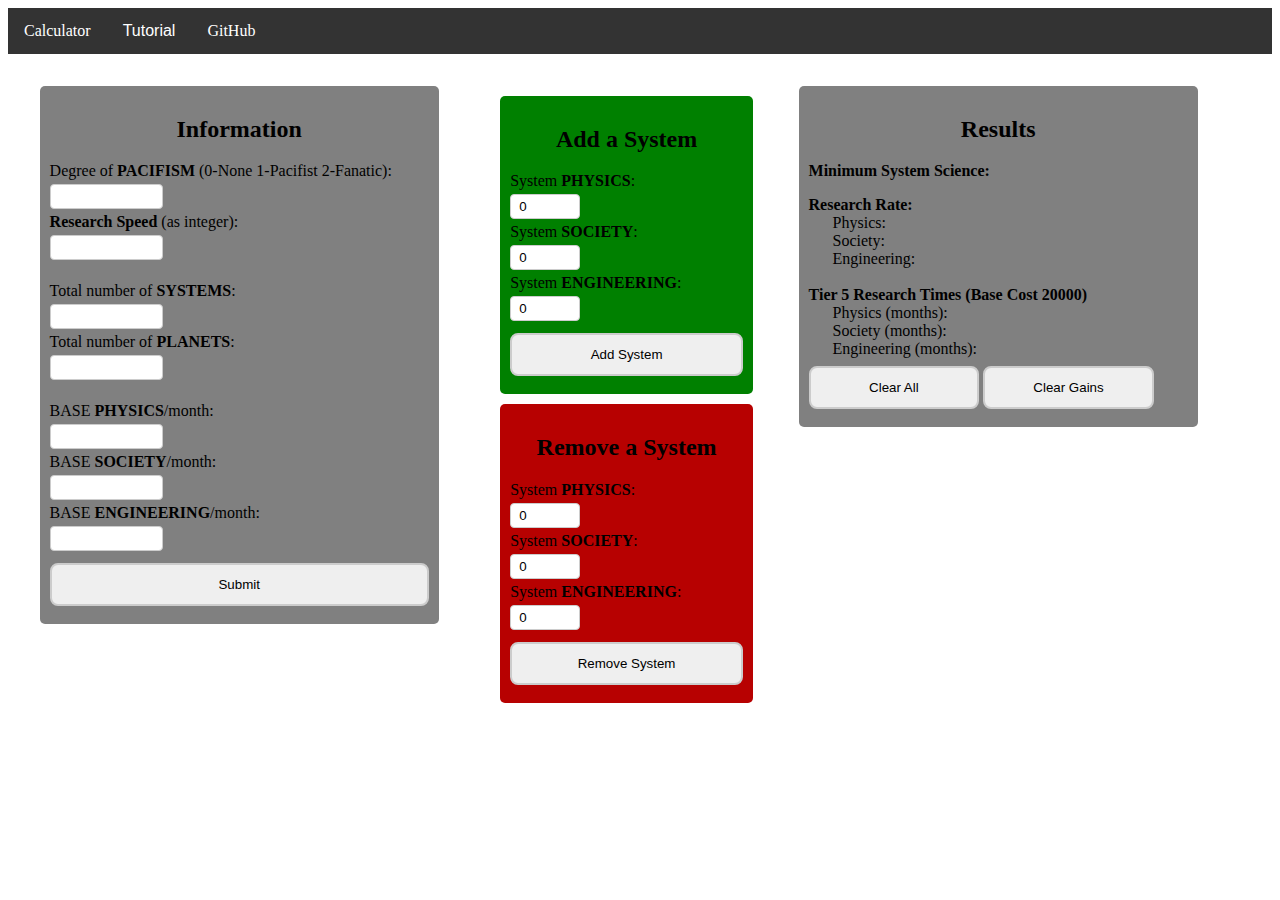
<file: index.html>
<!DOCTYPE html>
<html>
<head>
  <meta charset="utf-8">
  <link rel="stylesheet" type="text/css" href="style.css">
  <script src="scripts.js"></script>
  <title>Stellaris Calculator</title>
</head>
<body>
  <div class="menu">
    <a href="index.html">Calculator</a>
    <div class="dropdown">
    <button class="dropbtn" onclick="dropdown()">Tutorial
      <i class="fa fa-caret-down"></i>
    </button>
    <div class="dropdown-content" id="myDropdown">
      <a href="tutorial_info.html">Information</a>
      <a href="tutorial_add_remove.html">Add/Remove</a>
      <a href="tutorial_results.html">Results</a>
    </div>
  </div>
    <a href="https://github.com/kellerflint/StellarisCalculator">GitHub</a>
  </div>

  <!-- Content -->

  <div id="d_sysSciReq">
    <h2>Information</h2>
    <form id="f_sysSciReq">
      Degree of <b>PACIFISM</b> (0-None 1-Pacifist 2-Fanatic):                  <br><input type="number" class="numInput" id="i_pacifist"><br>
      <b>Research Speed</b> (as integer):                                       <br><input type="number" class="numInput" id="i_genSciMod"><br><br>
      Total number of <b>SYSTEMS</b>:                                           <br><input type="number" class="numInput" id="i_systemNum"><br>
      Total number of <b>PLANETS</b>:                                           <br><input type="number" class="numInput" id="i_planetNum"><br><br>
      BASE <b>PHYSICS</b>/month:                                                <br><input type="number" class="numInput" id="i_basePHY"><br>
      BASE <b>SOCIETY</b>/month:                                                <br><input type="number" class="numInput" id="i_baseSOC"><br>
      BASE <b>ENGINEERING</b>/month:                                            <br><input type="number" class="numInput" id="i_baseENG"><br>
      <input class="submit" type="button" value="Submit" onclick="main()">
    </form>
  </div>

    <div id="arContainer">
      <div id="d_addSystem">
        <h2>Add a System</h2>
        <form id="f_addSystem">
          System <b>PHYSICS</b>:                                                <br><input type="number" class="numInput" id="i_addPHY" value=0><br>
          System <b>SOCIETY</b>:                                                <br><input type="number" class="numInput" id="i_addSOC" value=0><br>
          System <b>ENGINEERING</b>:                                            <br><input type="number" class="numInput" id="i_addENG" value=0><br>
          <input class="submit" type="button" value="Add System" onclick="addSystem()">
        </form>
      </div>
      <div id="d_removeSystem">
        <h2>Remove a System</h2>
        <form id="f_removeSystem">
          System <b>PHYSICS</b>:                                                <br><input type="number" class="numInput" id="i_removePHY" value=0><br>
          System <b>SOCIETY</b>:                                                <br><input type="number" class="numInput" id="i_removeSOC" value=0><br>
          System <b>ENGINEERING</b>:                                            <br><input type="number" class="numInput" id="i_removeENG" value=0><br>
          <input class="submit" type="button" value="Remove System" onclick="removeSystem()">
        </form>
      </div>
  </div>

  <div id="d_results">
    <h2>Results</h2>
    <p id="reqSciPerSys"><b>Minimum System Science:</b> </p>
    <p class="inline" id="avgResearchRate"><b>Research Rate:</b> </p><p class="inline" id="averageGain"></p><br>
    <p class="inline" id="phyResearchRate">&ensp; &ensp; Physics: </p><p class="inline" id="physicsGain"></p><br>
    <p class="inline" id="socResearchRate">&ensp; &ensp; Society: </p><p class="inline" id="societyGain"></p><br>
    <p class="inline" id="engResearchRate">&ensp; &ensp; Engineering: </p><p class="inline" id="engineeringGain"></p><br>
    <br>
    <p class="inline" id="months"><b>Tier 5 Research Times (Base Cost 20000)</b> </p><br>
    <p class="inline" id="phyResearchTime">&ensp; &ensp; Physics (months): </p><p class="inline" id="physicsTimeGain"></p><br>
    <p class="inline" id="socResearchTime">&ensp; &ensp; Society (months): </p><p class="inline" id="societyTimeGain"></p><br>
    <p class="inline" id="engResearchTime">&ensp; &ensp; Engineering (months): </p><p class="inline" id="engineeringTimeGain"></p><br>
    <input class="submit" id="clearAll" type="button" value="Clear All" onclick="clearAll()"> <input class="submit" id="clearGains" type="button" value="Clear Gains" onclick="clearGains()">
  </div>

  <div id="d_DEBUG">
    <h2>DEBUG</h2>
    <p id="output1"></p>
    <p id="output2"></p>
    <p id="output3"></p>
    <p id="output4"></p>
    <p id="output5"></p>
    <p id="output6"></p>
    <p id="output7"></p>
    <p id="output8"></p>
  </div>

</body>

</html>
</file>
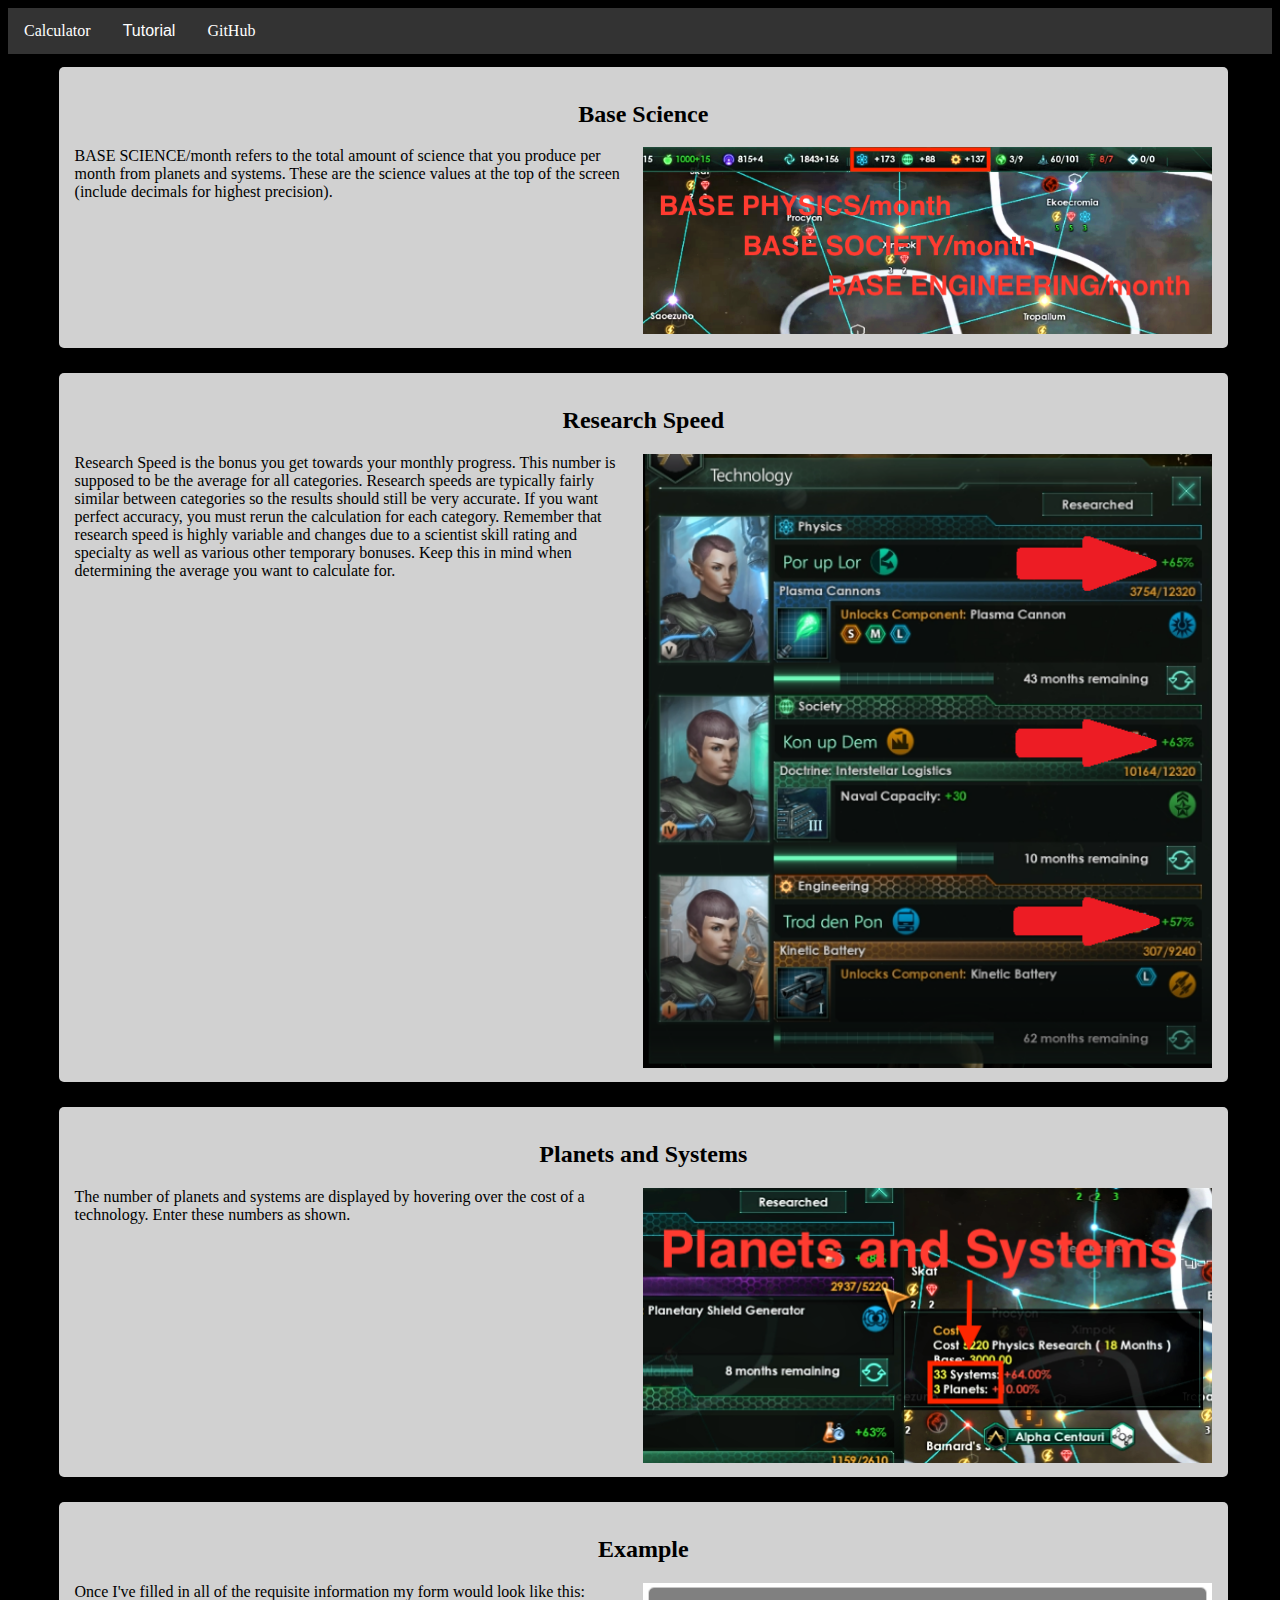
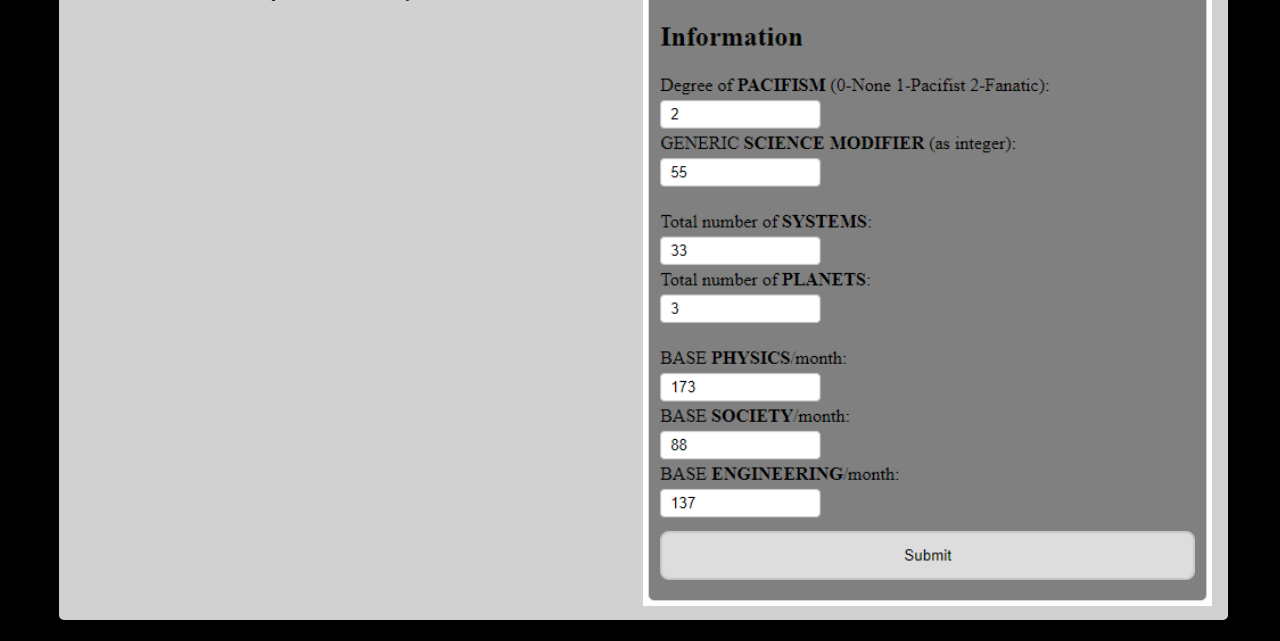
<file: tutorial_info.html>
<!DOCTYPE html>

<html>
<head>
  <meta charset="utf-8">
  <link rel="stylesheet" type="text/css" href="style.css">
  <script src="scripts.js"></script>
  <title>Stellaris Calculator</title>
</head>
<body style="background-color:black;">
  <div class="menu">
    <a href="index.html">Calculator</a>
    <div class="dropdown">
    <button class="dropbtn" onclick="dropdown()">Tutorial
      <i class="fa fa-caret-down"></i>
    </button>
    <div class="dropdown-content" id="myDropdown">
      <a href="tutorial_info.html">Information</a>
      <a href="tutorial_add_remove.html">Add/Remove</a>
      <a href="tutorial_results.html">Results</a>
    </div>
  </div>
    <a href="https://github.com/kellerflint/StellarisCalculator">GitHub</a>
  </div>

  <!-- Content -->

  <div class="tutorialBlock">
    <h2>Base Science</h2>
    <p>

      <img src="img/baseScience.PNG" alt="Base Science Example">

      BASE SCIENCE/month refers to the total amount of science that you produce per month from planets and systems. These are the science values at the top of the screen (include decimals for highest precision).

    </p>

  </div>

  <div class="tutorialBlock">
    <p>
      <h2>Research Speed</h2>
      <img src="img/researchSpeed.PNG" alt="Research Speed Example">

      Research Speed is the bonus you get towards your monthly progress. This number is supposed to be the average for all categories. Research speeds are typically fairly similar between categories so the results should still be very accurate. If you want perfect accuracy, you must rerun the calculation for each category.

      Remember that research speed is highly variable and changes due to a scientist skill rating and specialty as well as various other temporary bonuses. Keep this in mind when determining the average you want to calculate for.

    </p>

  </div>

  <div class="tutorialBlock">
    <p>
      <h2>Planets and Systems</h2>
      <img src="img/planetsAndSystems.PNG" alt="Planets and Systems">

      The number of planets and systems are displayed by hovering over the cost of a technology. Enter these numbers as shown.

    </p>

  </div>

  <div class="tutorialBlock">
    <p>
      <h2>Example</h2>
      <img src="img/informationExample.PNG" alt="Information">

      Once I've filled in all of the requisite information my form would look like this:

    </p>

  </div>

</body>
</html>
</file>
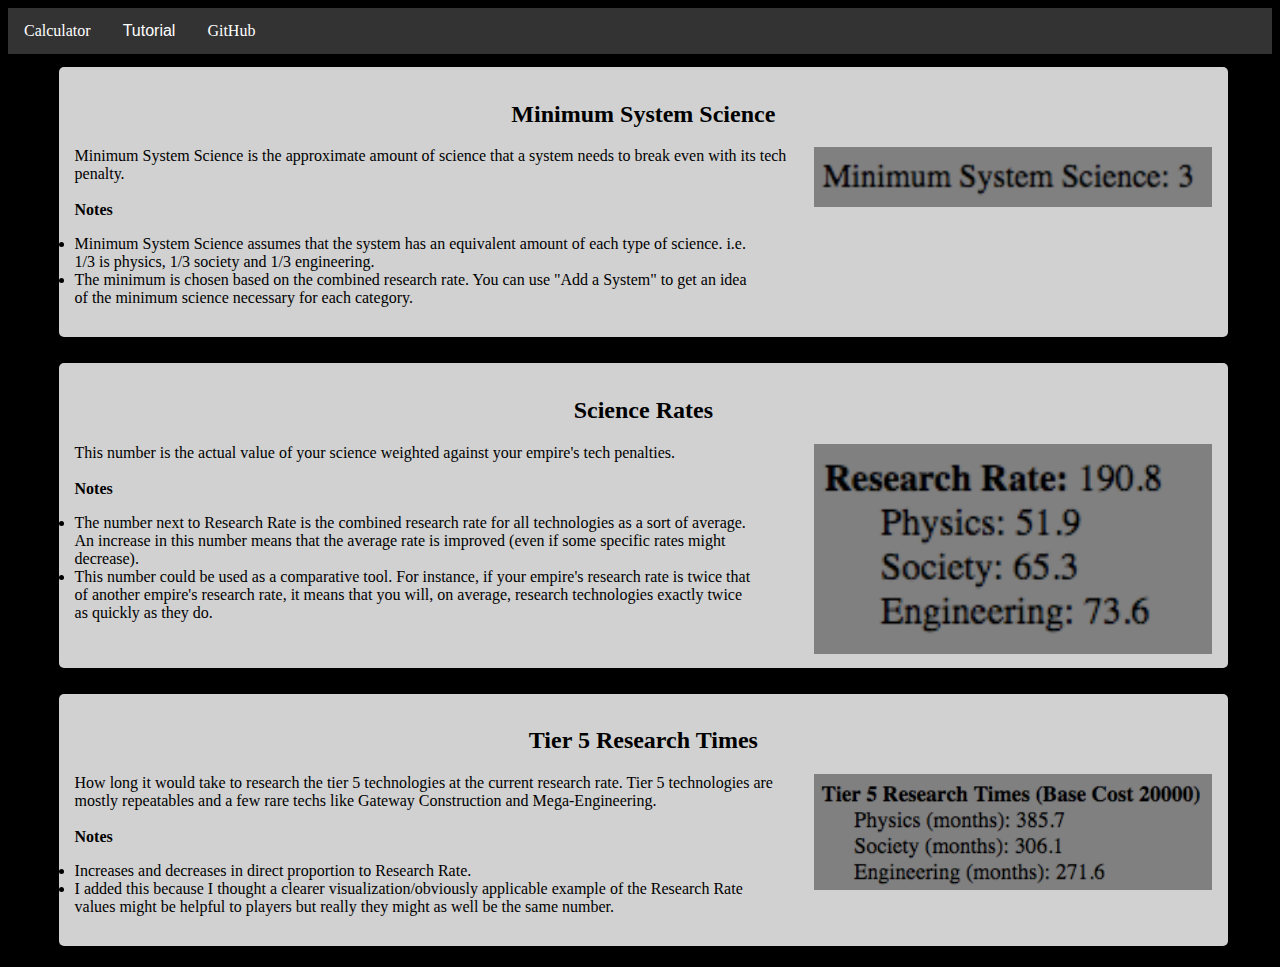
<file: tutorial_results.html>
<!--  Done in terms of GENERIC Science. Assumes equal distribution of each type in system.
 * Doesn't mean improvement in science score, just in time to research (so one low aera will skew results)
 * i.e. 1000 phy 1000 soc and 30 eng would only require 2 systems to break even. This makes your average research
 * slower but since the algorithm assumes that each tech costs the same amount and a third of the science gained
 * is of each type, gaining .66 society would drastically improve average research time. However if none of the
 * science that you would gain is society, it isn't worth taking.
-->

<!DOCTYPE html>
<html>
<head>
  <meta charset="utf-8">
  <link rel="stylesheet" type="text/css" href="style.css">
  <script src="scripts.js"></script>
  <title>Stellaris Calculator</title>
</head>
<body style="background-color:black;">
  <div class="menu">
    <a href="index.html">Calculator</a>
    <div class="dropdown">
    <button class="dropbtn" onclick="dropdown()">Tutorial
      <i class="fa fa-caret-down"></i>
    </button>
    <div class="dropdown-content" id="myDropdown">
      <a href="tutorial_info.html">Information</a>
      <a href="tutorial_add_remove.html">Add/Remove</a>
      <a href="tutorial_results.html">Results</a>
    </div>
  </div>
    <a href="https://github.com/kellerflint/StellarisCalculator">GitHub</a>
  </div>

<!-- Content -->

  <div class="tutorialBlock">
    <h2>Minimum System Science</h2>
    <p>

      <img class="smallImg" src="img/minSysSci.png" alt="Average System Science">

      Minimum System Science is the approximate amount of science that a system needs to break even with its tech penalty.
      <br><br>
      <b>Notes</b>
      <lu>
        <li class="longText">Minimum System Science assumes that the system has an equivalent amount of each type of science. i.e. 1/3 is physics, 1/3 society and 1/3 engineering.</li>
        <li class="longText">The minimum is chosen based on the combined research rate. You can use "Add a System" to get an idea of the minimum science necessary for each category.</li>
      </lu>

    </p>

  </div>

  <div class="tutorialBlock">
    <h2>Science Rates</h2>
    <p>

      <img class="smallImg" src="img/researchRates.png" alt="Average System Science">

      This number is the actual value of your science weighted against your empire's tech penalties.

      <br><br>
      <b>Notes</b>
      <lu>
        <li class="longText">The number next to Research Rate is the combined research rate for all technologies as a sort of average. An increase in this number means that the average rate is improved (even if some specific rates might decrease).</li>
        <li class="longText">This number could be used as a comparative tool. For instance, if your empire's research rate is twice that of another empire's research rate, it means that you will, on average, research technologies exactly twice as quickly as they do.</li>
      </lu>

    </p>

  </div>

  <div class="tutorialBlock">
    <h2>Tier 5 Research Times</h2>
    <p>

      <img class="smallImg" src="img/researchTimes.png" alt="Average System Science">

      How long it would take to research the tier 5 technologies at the current research rate. Tier 5 technologies are mostly repeatables and a few rare techs like Gateway Construction and Mega-Engineering.

      <br><br>
      <b>Notes</b>
      <lu>
        <li>Increases and decreases in direct proportion to Research Rate.</li>
        <li class="longText">I added this because I thought a clearer visualization/obviously applicable example of the Research Rate values might be helpful to players but really they might as well be the same number. </li>
      </lu>

    </p>

  </div>

</body>
</html>
</file>
<file: style.css>
/* General */

body {
  background-color: white;
}

p.inline {
  display: inline;
}

h2 {
  text-align: center;
}

/* Menu */

.menu {
    list-style-type: none;
    margin: 0;
    padding: 0;
    overflow: hidden;
    background-color: #333;
}

.menu a {
    float: left;
    display: block;
    color: white;
    text-align: center;
    padding: 14px 16px;
    text-decoration: none;
}

.dropdown {
    float: left;
    overflow: hidden;
}

.dropdown .dropbtn {
    float: left;
    font-size: 16px;
    border: none;
    color: white;
    padding: 14px 16px;
    background-color: inherit;
    margin: 0;
}

.dropdown-content {
    display: none;
    position: absolute;
    background-color: white;
}

.dropdown-content a {
    float: none;
    color: black;
    padding: 12px 16px;
    text-decoration: none;
    display: block;
    text-align: left;
}

.dropdown-content a:hover {
    color: white;
}

.show {
    display: block;
}

.menu a:hover, .dropbtn:hover {
    background-color: #111;
}

/* Tutorial */

div.tutorialBlock {
  align-items: center;
  width: 90%;
  display: inline-block;
  border-radius: 5px;
  background-color: #d1d1d1;
  padding: 14px 16px;
  margin-top: 1%;
  margin-bottom: 1%;
  margin-left: 4%;
}

div.tutorialBlock img {
  margin-left: 20px;
  float: right;
  width: 50%;
}

div.tutorialBlock img.smallImg {
  margin-left: 20px;
  float: right;
  width: 35%;
}

div.tutorialBlock li.longText {
  width: 60%
}

/* Calculator */

div#d_sysSciReq {
    width: 30%;
    display: inline-block;
    border-radius: 5px;
    background-color: gray;
    padding: 10px;
    margin: 2.5%;
    vertical-align: top;
}

div#arContainer {
  width: 20%;
  display: inline-block;
  border-radius: 5px;
  background-color: white;
  padding: 10px;
  margin-top: 2.5%;
  margin-left: 1.25%;
  margin-left: 1.25%;
  vertical-align: top;
}

div#d_addSystem {
  border-radius: 5px;
  background-color: green;
  padding: 10px;
}

div#d_removeSystem {
  margin-top: 10px;
  border-radius: 5px;
  background-color: #B70101;
  padding: 10px;
}

div#d_results {
    width: 30%;
    display: inline-block;
    border-radius: 5px;
    background-color: gray;
    padding: 10px;
    margin: 2.5%;
    vertical-align: top;
}

div#d_DEBUG {
  visibility: hidden;
  width: 90%;
  border-radius: 5px;
  background-color: gray;
  padding: 10px;
  margin: 2.5%;
  vertical-align: top;
}

input.numInput {
    width: 30%;
    padding: 4px 8px;
    margin: 4px 0;
    display: inline;
    border: 1px solid #ccc;
    border-radius: 4px;
    box-sizing: border-box;
}

input.submit {
    width: 100%;
    padding: 12px 20px;
    margin: 8px 0;
    display: inline;
    border: 2px solid #ccc;
    border-radius: 8px;
    box-sizing: border-box;
}

input.submit:hover {
  border-color: blue;
}

input#clearAll {
    width: 45%;
}

input#clearGains {
    width: 45%;
}
</file>
